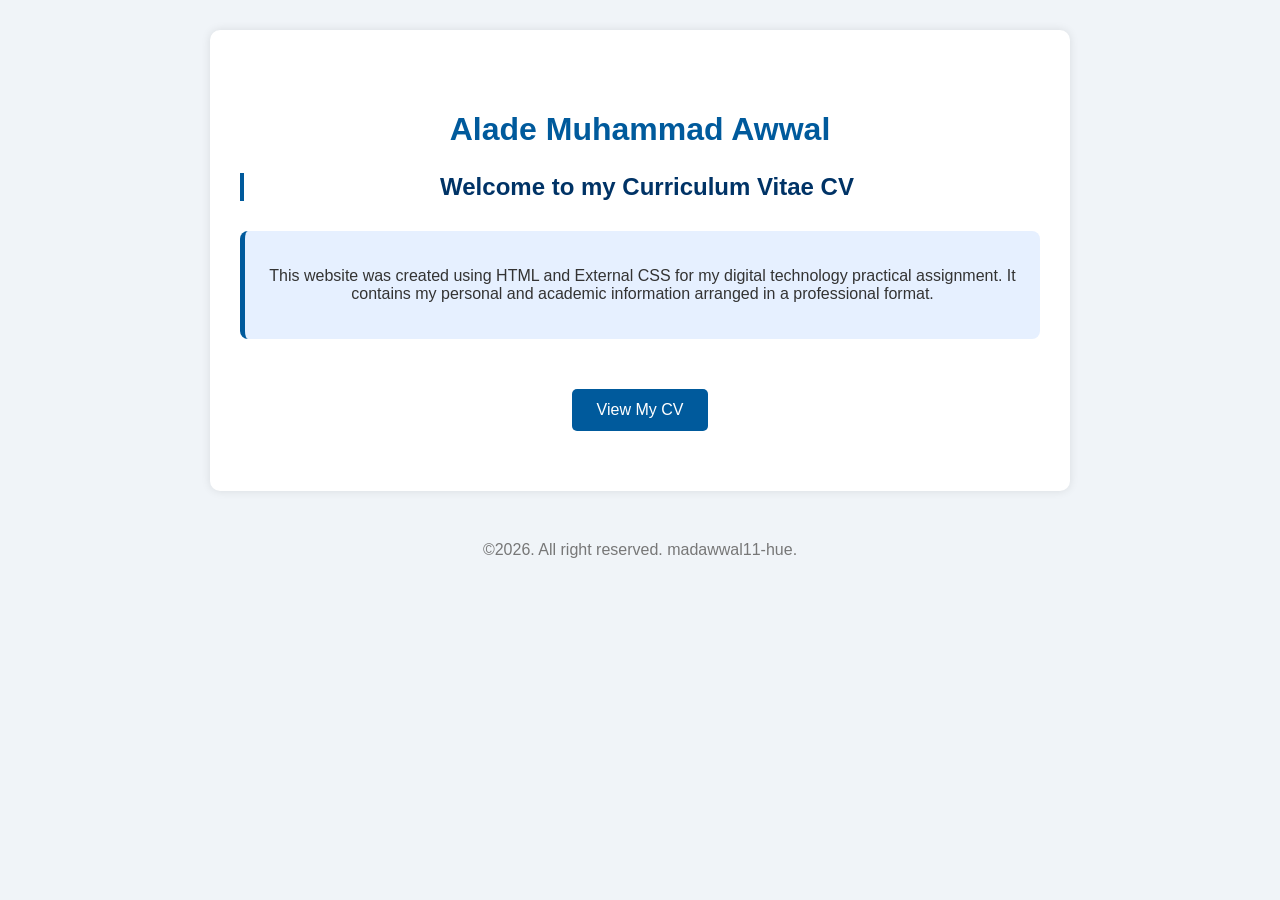
<file: index.html>
<!DOCTYPE html>
<html lang="en">
<head>
    <meta charset="UTF-8">
    <meta name="viewport" content="width=device-width, initial-scale=1.0">
    <title>Welcome</title>
    <link rel="stylesheet" href="style.css">
</head>
<body>
    <div class="container welcome-page">
        <h1><b>Alade Muhammad Awwal</b></h1>
        <h2><b>Welcome to</b> my Curriculum Vitae CV</h2>
        <div class="info-box">
            <p>This website was created using HTML and External CSS for my digital technology practical assignment. It contains my personal and academic information arranged in a professional format.</p>
        </div>
        <a href="cv.html" class="btn">View My CV</a>
    </div>
    <footer>©2026. All right reserved. madawwal11-hue.</footer>
</body>
</html>
</file>
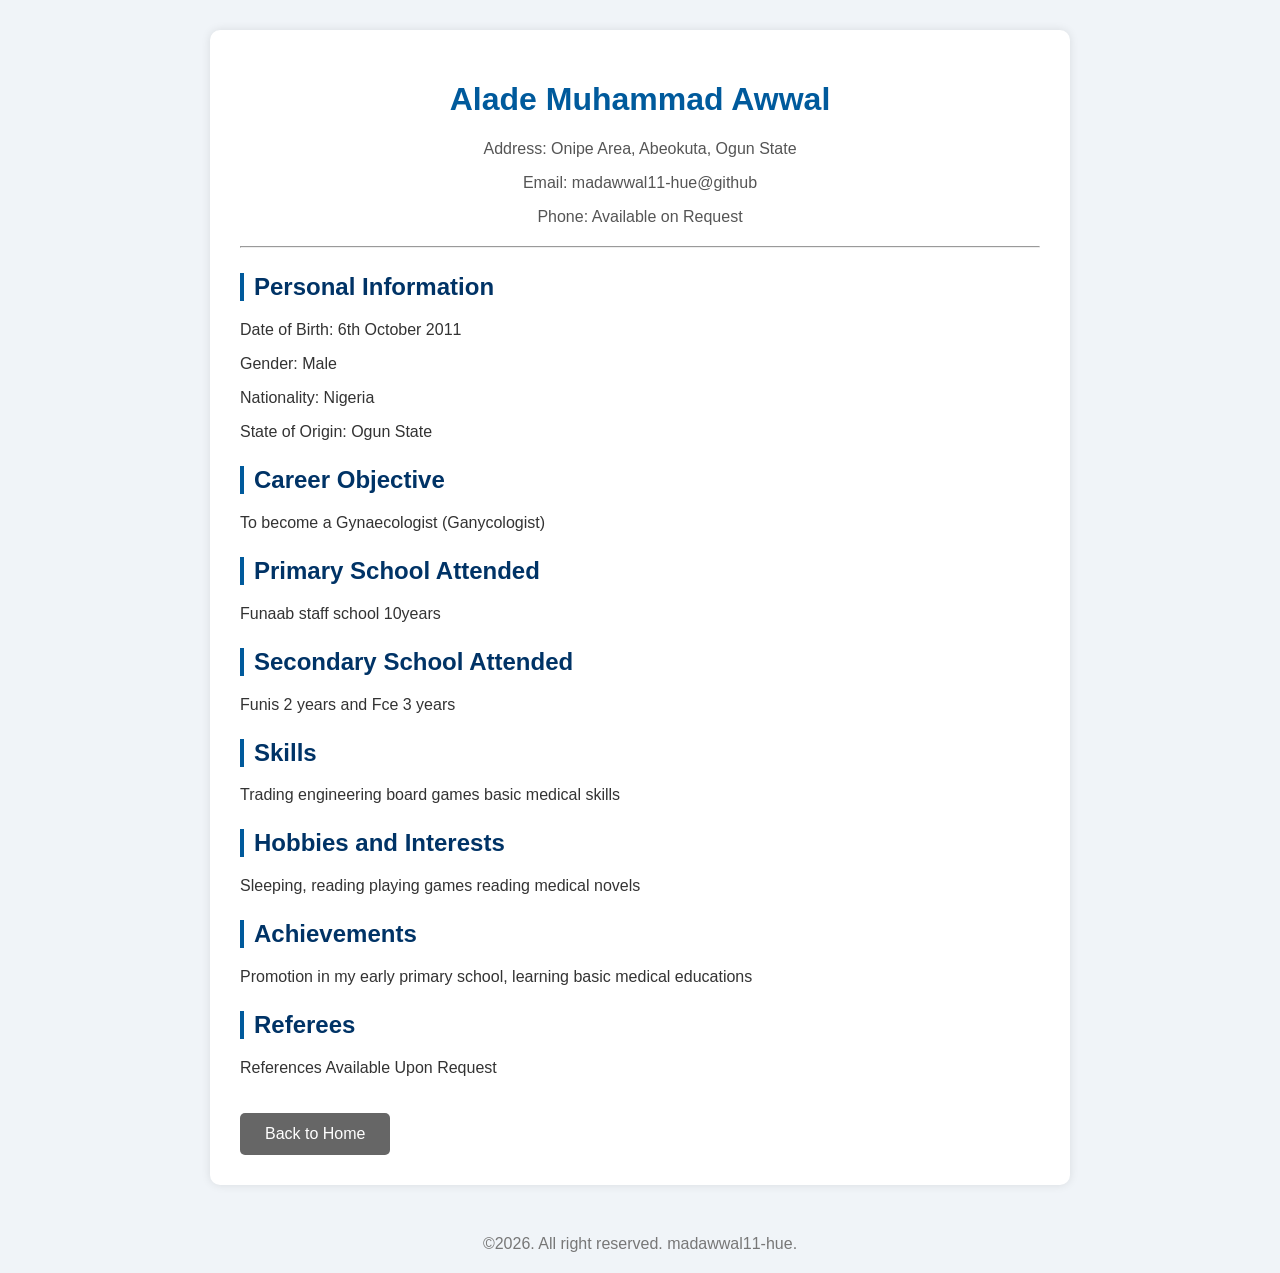
<file: cv.html>
<!DOCTYPE html>
<html lang="en">
<head>
    <meta charset="UTF-8">
    <meta name="viewport" content="width=device-width, initial-scale=1.0">
    <title>My CV</title>
    <link rel="stylesheet" href="style.css">
</head>
<body>
    <div class="container">
        <h1>Alade Muhammad Awwal</h1>
        <h3>Address: Onipe Area, Abeokuta, Ogun State</h3>
        <h3>Email: madawwal11-hue@github</h3>
        <h3>Phone: Available on Request</h3>
        
        <hr>
        
        <h2>Personal Information</h2>
        <p>Date of Birth: 6th October 2011</p>
        <p>Gender: Male</p>
        <p>Nationality: Nigeria</p>
        <p>State of Origin: Ogun State</p>

        <h2>Career Objective</h2>
        <p>To become a Gynaecologist (Ganycologist)</p>

        <h2>Primary School Attended</h2>
        <p>Funaab staff school 10years</p>

        <h2>Secondary School Attended</h2>
        <p>Funis 2 years and Fce 3 years</p>

        <h2>Skills</h2>
        <p>Trading engineering board games basic medical skills</p>

        <h2>Hobbies and Interests</h2>
        <p>Sleeping, reading playing games reading medical novels</p>

        <h2>Achievements</h2>
        <p>Promotion in my early primary school, learning basic medical educations</p>

        <h2>Referees</h2>
        <p>References Available Upon Request</p>

        <a href="index.html" class="btn back">Back to Home</a>
    </div>
    <footer>©2026. All right reserved. madawwal11-hue.</footer>
</body>
</html>
</file>
<file: style.css>
body {
    font-family: Arial, sans-serif;
    background: #f0f4f8;
    margin: 0;
    padding: 0;
    color: #333;
}
.container {
    max-width: 800px;
    margin: 30px auto;
    background: white;
    padding: 30px;
    border-radius: 10px;
    box-shadow: 0 0 10px rgba(0,0,0,0.1);
}
h1 {
    color: #005a9c;
    text-align: center;
}
h2 {
    color: #003366;
    border-left: 4px solid #005a9c;
    padding-left: 10px;
    margin-top: 25px;
}
h3 {
    text-align: center;
    color: #555;
    font-weight: normal;
    font-size: 16px;
}
.welcome-page {
    text-align: center;
    padding: 60px 30px;
}
.info-box {
    background: #e6f0ff;
    padding: 20px;
    border-radius: 8px;
    margin: 30px 0;
    border-left: 5px solid #005a9c;
}
.btn {
    display: inline-block;
    background: #005a9c;
    color: white;
    padding: 12px 25px;
    text-decoration: none;
    border-radius: 5px;
    margin-top: 20px;
}
.btn.back {
    background: #666;
}
footer {
    text-align: center;
    padding: 20px;
    color: #777;
    margin-top: 20px;
}
hr {
    margin: 20px 0;
}
</file>
